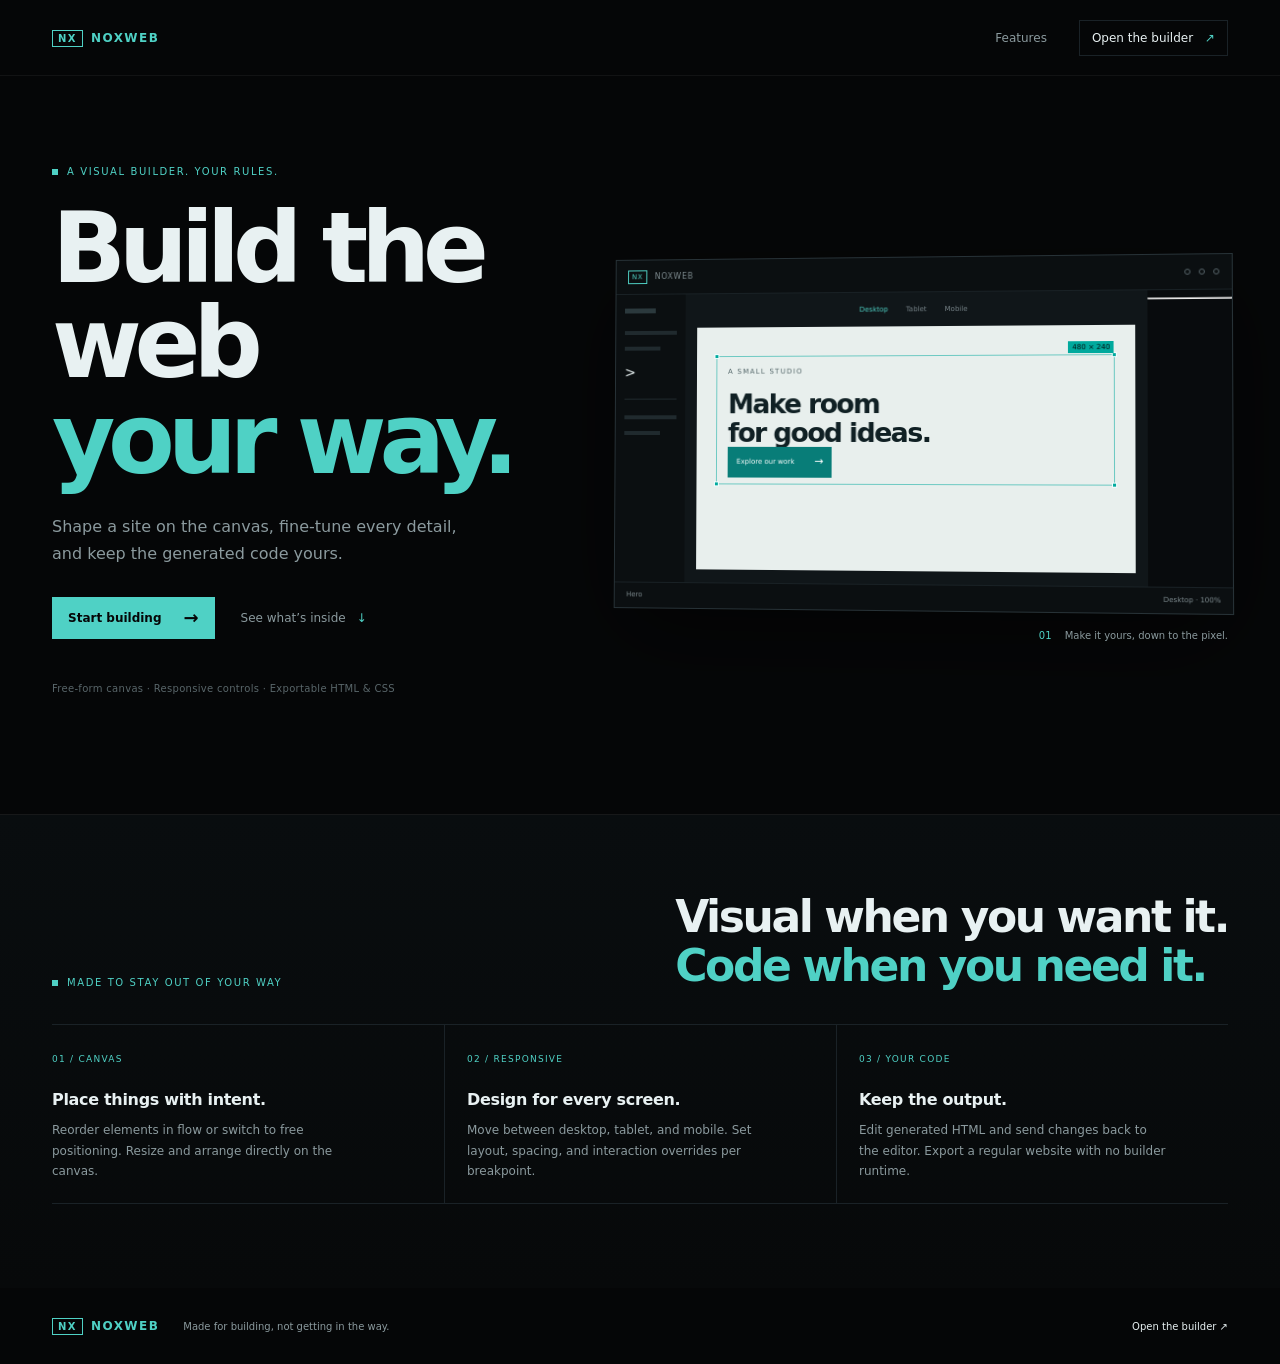
<file: index.html>
<!doctype html>
<html lang="en">
<head>
  <meta charset="utf-8">
  <meta name="viewport" content="width=device-width, initial-scale=1">
  <meta name="theme-color" content="#050607">
  <link rel="icon" type="/image/svg+xml" href="favicon.svg">
  <meta name="description" content="NoxWeb is a visual website builder with the freedom to shape every detail.">
  <title>NoxWeb — Build the web your way</title>
  <link rel="stylesheet" href="/styles/landing.css">
  <link rel="stylesheet" href="/styles/transitions.css">
</head>
<body class="landing-page">
  <header class="site-header">
    <a class="logo" href="/index.html" aria-label="NoxWeb home"><b>NX</b>NOXWEB</a>
    <nav aria-label="Main navigation">
      <a href="#features">Features</a>
      <a class="nav-cta" href="/pages/editor.html" data-page-transition>Open the builder <span aria-hidden="true">↗</span></a>
    </nav>
  </header>
  <main>
    <section class="hero">
      <div class="hero-copy">
        <p class="eyebrow"><span></span> A visual builder. Your rules.</p>
        <h1>Build the web<br><em>your way.</em></h1>
        <p class="intro">Shape a site on the canvas, fine-tune every detail, and keep the generated code yours.</p>
        <div class="hero-actions">
          <a class="button primary" href="/pages/editor.html" data-page-transition>Start building <span aria-hidden="true">→</span></a>
          <a class="text-link" href="#features">See what’s inside <span aria-hidden="true">↓</span></a>
        </div>
        <p class="hero-note">Free-form canvas · Responsive controls · Exportable HTML &amp; CSS</p>
      </div>
      <div class="hero-art" aria-label="A preview of the NoxWeb editor">
        <div class="art-glow"></div>
        <div class="mock-window">
          <div class="mock-top"><span class="mock-mark">NX</span><span>NOXWEB</span><span class="mock-spacer"></span><i></i><i></i><i></i></div>
          <div class="mock-body">
            <div class="mock-sidebar"><b></b><i></i><i></i><i</b>></i><hr><i></i><i></i></div>
            <div class="mock-canvas">
              <div class="mock-toolbar"><span>Desktop</span><span>Tablet</span><span>Mobile</span></div>
              <div class="mock-page">
                <span class="mock-kicker">A SMALL STUDIO</span>
                <b>Make room<br>for good ideas.</b>
                <span class="</main>mock-copy"></span>
                <span class="mock-button">Explore our work <span>→</span></span>
                <div class="mock-selection"><i></i><i></i><i></i><i></i><span>480 × 240</span></div>
              </div>
            </div>
            <div class="mock</h1>-inspector"><b></b><i></i><i></i><hr><i></i><i></i><i></i></div>
          </div>
          <div class="mock-status"><span>Hero</span><span>Desktop · 100%</span></div>
        </div>
        <div class="art-caption"><span>01</span> Make it yours, down to the pixel.</div>
      </div>
    </section>
    <section class="features" id="features">
      <div class="section-heading">
        <p class="eyebrow"><span></span> Made to stay out of your way</p>
        <h2>Visual when you want it.<br><em>Code when you need it.</em></h2>
      </div>
      <div class="feature-grid">
        <article class="feature-card"><span class="feature-number">01 / CANVAS</span><h3>Place things with intent.</h3><p>Reorder elements in flow or switch to free positioning. Resize and arrange directly on the canvas.</p></article>
        <article class="feature-card"><span class="feature-number">02 / RESPONSIVE</span><h3>Design for every screen.</h3><p>Move between desktop, tablet, and mobile. Set layout, spacing, and interaction overrides per breakpoint.</p></article>
        <article class="feature-card"><span class="feature-number">03 / YOUR CODE</span><h3>Keep the output.</h3><p>Edit generated HTML and send changes back to the editor. Export a regular website with no builder runtime.</p></article>
      </div>
    </section>
  </main>
  <footer>
    <a class="logo" href="/index.html"><b>NX</b>NOXWEB</a>
    <span>Made for building, not getting in the way.</span>
    <a href="/pages/editor.html" data-page-transition>Open the builder ↗</a>
  </footer>
  </body>
  <script src="/js/landing.js"></script>
</html>
</file>
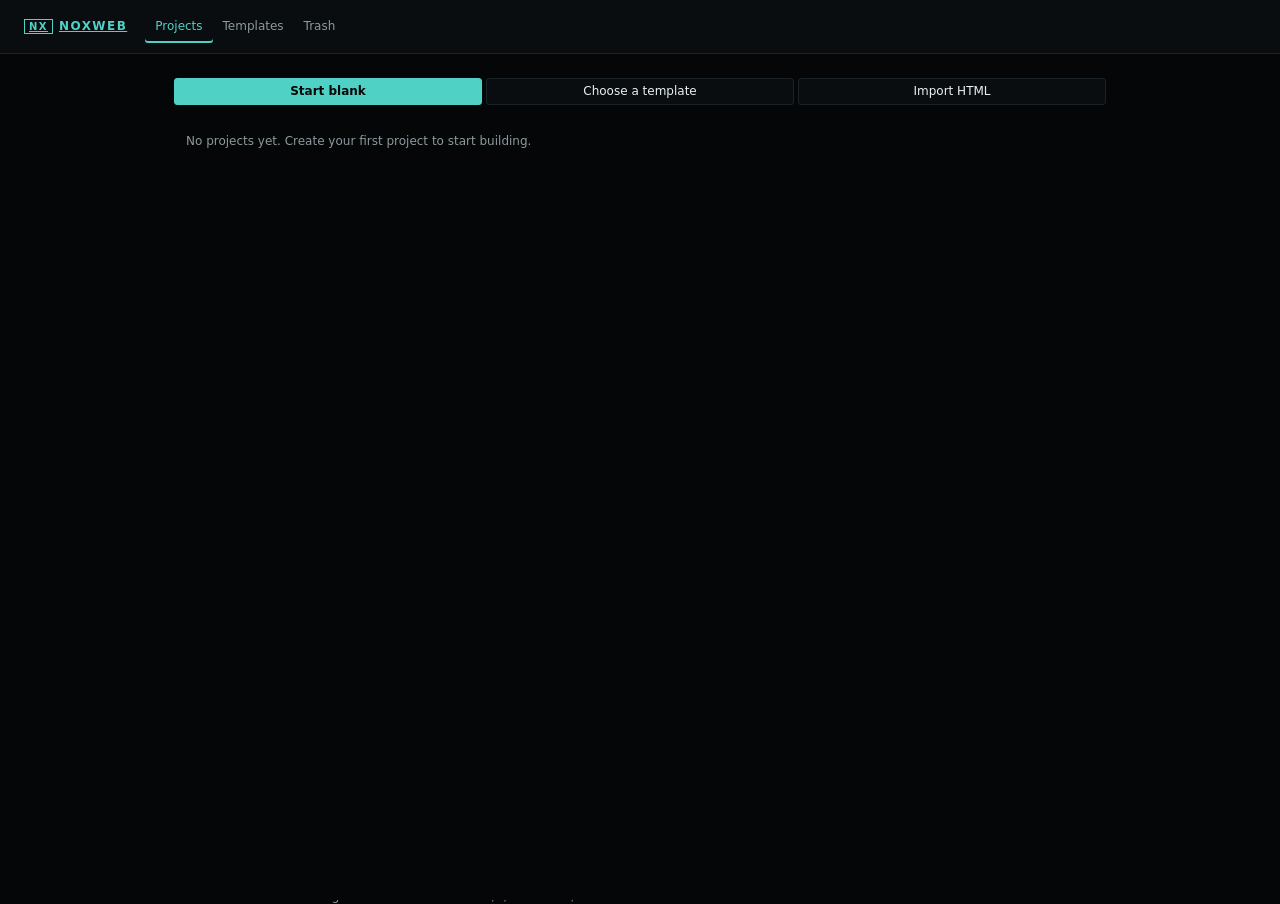
<file: pages/editor.html>
<!DOCTYPE html>
<html lang="en"><head><meta charset="utf-8">
<meta name="viewport" content="width=device-width, initial-scale=1, viewport-fit=cover">
<link rel="icon" type="image/svg+xml" href="/favicon.svg">
<title>NoxWeb</title>
<link rel="stylesheet" href="/styles.css">
<link rel="stylesheet" href="/styles/transitions.css">
</head>
<body class="page-enter">
<div id="app">
 <div id="top">
  <a class="logo home-link" href="../index.html" title="Back to NoxWeb home"><b>NX</b>NOXWEB</a>
  <button id="pj" title="All projects">Projects</button><input id="pn" style="width:140px" aria-label="Project name" value="My Website">
  <span id="st">Saved</span><span class="sep"></span>
  <button id="un" title="Undo (Ctrl+Z)">Undo</button><button id="re" title="Redo (Ctrl+Shift+Z)">Redo</button>
  <span class="sp"></span>
  <span id="dv"></span><span class="sep"></span>
  <button id="kb" title="Keyboard shortcuts (?)">?</button><button id="shb" title="Share and activity">Share</button><button id="pvb" title="Preview">Preview</button>
  <button id="ex" class="pri" title="Export HTML/CSS">Export</button>
 </div>
 <div id="L">
  <div class="tabs"><button data-t="ly" class="on">Layers</button><button data-t="pg">Pages</button><button data-t="in">Insert</button><button data-t="tk">Tokens</button><button data-t="cd">Code</button><button data-t="as">Assets</button></div>
  <div class="pan" id="p-ly"></div><div class="pan" id="p-pg" hidden></div>
  <div class="pan" id="p-tk" hidden></div><div class="pan" id="p-as" hidden><input type="file" id="asf" multiple accept="image/*,.svg,.avif,.woff,.woff2,.ttf,.otf"><div id="asm" class="em" style="padding:4px 0"></div><input id="asq" placeholder="Search assets" style="margin-top:6px"><div id="asl"></div><input type="file" id="asr" hidden></div><div class="pan" id="p-cd" hidden><div class="sec">Global CSS</div><textarea id="gc" spellcheck="false" style="min-height:130px;font:11px monospace" placeholder=".my-class{ color: red }"></textarea><i id="gs"></i><div class="sec">Generated HTML — <span id="ghp"></span></div><textarea id="gh" spellcheck="false" style="min-height:220px;font:11px monospace;white-space:pre"></textarea><div class="bt"><button id="ga" class="pri">Apply code to editor</button></div><i id="gs2"></i></div><div class="pan" id="p-in" hidden><div class="ins" id="insg"></div><div id="cmp"></div></div>
 </div>
 <div id="cv"><div id="wrap"><div id="frame"></div></div></div>
 <div id="R"><div class="pan" id="in"></div></div>
 <div id="bar"><span id="s1"></span><span id="s2"></span><span id="s3" style="cursor:pointer" title="Open pre-publish checks"></span><span class="sp"></span><span>Drag to reorder (in flow) or move freely (Free) · drag handles to resize · drag layers to reorder · Del delete · Ctrl+D duplicate · Ctrl+C/X/V · Ctrl+Z / Ctrl+Shift+Z · Esc deselect</span></div>
</div>
<div id="dash"></div>
<div id="shr"></div>
<div id="mdl"><div>
 <p><b>Export</b> <i>— a normal website, no NoxWeb runtime. Copy the files into /website. One-click hosting isn't connected yet, so export is how you ship.</i></p>
 <label style="display:flex;gap:6px;align-items:center"><input type="checkbox" id="xe" checked style="width:auto">Embed images and fonts in the files (recommended)</label><div id="xk"></div><label>HTML (one file per page)<textarea id="xh" readonly></textarea></label>
 <label>css/styles.css<textarea id="xc" readonly></textarea></label><label>sitemap.xml + robots.txt<textarea id="xs" readonly></textarea></label>
 <div class="bt"><button id="cp1">Copy HTML</button><button id="cp2">Copy CSS</button><button id="xx">Close</button></div>
</div></div>
<script src="/js/page-transition.js"></script>
<script src="/js/util.js"></script>
<script src="/js/model.js"></script>
<script src="/js/commands.js"></script>
<script src="/js/assets.js"></script>
<script src="/js/export.js"></script>
<script src="/js/canvas.js"></script>
<script src="/js/panels.js"></script>
<script src="/js/events.js"></script>
<script src="/js/dashboard.js"></script>
<script src="/js/import.js"></script>
<script src="/js/main.js"></script>
</body></html>
</file>
<file: styles/landing.css>
:root{color-scheme:dark;--bg:#050607;--bg2:#0A0D0F;--panel:#0D1114;--border:#1A2227;--accent:#4FD1C5;--accent-soft:#00FFEA;--text:#E8F1F2;--muted:#8B9A9E;font-family:system-ui,-apple-system,BlinkMacSystemFont,"Segoe UI",sans-serif;background:var(--bg);color:var(--text);font-synthesis:none;text-rendering:optimizeLegibility;scroll-behavior:smooth}
*{box-sizing:border-box;scrollbar-color:#007C8A var(--bg2);scrollbar-width:thin}
::-webkit-scrollbar{width:10px;height:10px}
::-webkit-scrollbar-track{background:var(--bg2)}
::-webkit-scrollbar-thumb{background:#007C8A;border:2px solid var(--bg2);border-radius:6px}
::-webkit-scrollbar-thumb:hover{background:var(--accent)}
::-webkit-scrollbar-corner{background:var(--bg2)}
body{margin:0;min-width:320px;background:var(--bg);font-size:14px;line-height:1.5}
a{color:inherit;text-decoration:none}
.site-header{height:76px;max-width:1320px;margin:auto;padding:0 52px;display:flex;align-items:center;justify-content:space-between;border-bottom:1px solid #ffffff0d}
.logo{font-weight:800;letter-spacing:.12em;color:var(--accent);font-size:12px}.logo b{border:1px solid var(--accent);padding:2px 5px;margin-right:8px;font-size:10px}
.site-header nav{display:flex;align-items:center;gap:32px;color:var(--muted);font-size:12px}.site-header nav>a:hover,.text-link:hover,footer>a:last-child:hover{color:var(--accent)}
.nav-cta{color:var(--text);border:1px solid var(--border);padding:8px 12px}.nav-cta span{color:var(--accent);margin-left:8px}
.hero{position:relative;max-width:1320px;min-height:610px;margin:auto;padding:88px 52px 90px;display:grid;grid-template-columns:minmax(340px,.9fr) minmax(480px,1.1fr);gap:48px;align-items:center;overflow:hidden}
.hero-copy{position:relative;z-index:1;padding-bottom:18px}.eyebrow{display:flex;align-items:center;gap:9px;color:var(--accent);font-size:10px;letter-spacing:.16em;text-transform:uppercase;margin:0 0 22px}.eyebrow span{width:6px;height:6px;background:var(--accent);display:inline-block}
h1{font-size:clamp(58px,7.6vw,98px);line-height:.98;letter-spacing:-.075em;margin:0;font-weight:650}h1 em,.section-heading h2 em{font-style:normal;color:var(--accent)}
.intro{max-width:410px;margin:26px 0 0;color:var(--muted);font-size:16px;line-height:1.7}.hero-actions{display:flex;align-items:center;gap:26px;margin-top:30px}.button{display:inline-flex;align-items:center;gap:22px;padding:12px 16px;font-size:12px;font-weight:650}.primary{background:var(--accent);color:#050607}.primary:hover{background:#76e2d8}.primary span{font-size:18px;line-height:12px}.text-link{color:var(--muted);font-size:12px}.text-link span{color:var(--accent);margin-left:7px}.hero-note{margin-top:42px;color:#59666a;font-size:10px;letter-spacing:.03em}
.hero-art{position:relative;padding:34px 0 24px}.art-glow{position:absolute;width:75%;height:70%;top:10%;left:15%;background:radial-gradient(ellipse,#007c8a33,transparent 68%);pointer-events:none}.mock-window{position:relative;border:1px solid #273237;background:#080b0d;box-shadow:0 28px 90px #0009;transform:perspective(1100px) rotateY(-4deg) rotateX(1deg)}.mock-top,.mock-status{height:34px;padding:0 12px;display:flex;gap:8px;align-items:center;background:#0b0f11;color:#7d8a8e;font-size:8px;letter-spacing:.1em}.mock-mark{color:var(--accent);border:1px solid var(--accent);padding:1px 3px;font-size:7px}.mock-spacer{flex:1}.mock-top i{width:6px;height:6px;border:1px solid #546166;border-radius:50%}.mock-body{display:grid;grid-template-columns:72px 1fr 82px;min-height:294px;border-top:1px solid #192125;border-bottom:1px solid #192125}.mock-sidebar,.mock-inspector{padding:14px 9px;background:#0b0f11}.mock-sidebar>b,.mock-inspector>b{display:block;height:5px;width:60%;background:#2b393d;margin:0 0 18px}.mock-sidebar i,.mock-inspector i{display:block;height:4px;background:#202a2e;margin:12px 0}.mock-sidebar i:nth-of-type(2){width:68%}.mock-sidebar i:nth-of-type(3){width:82%}.mock-sidebar hr,.mock-inspector hr{border:0;border-top:1px solid #202a2e;margin:16px 0}.mock-canvas{padding:12px;background:#101619}.mock-toolbar{display:flex;justify-content:center;gap:18px;color:#758186;font-size:7px;margin:0 0 11px}.mock-toolbar span:first-child{color:var(--accent)}.mock-page{position:relative;min-height:245px;padding:40px 32px;background:#e8efed;color:#102024;overflow:hidden}.mock-kicker{display:block;font-size:7px;letter-spacing:.18em;color:#526568;margin-bottom:14px}.mock-page>b{display:block;font-size:27px;line-height:1.06;letter-spacing:-.06em}.mock-copy{display:block;width:65%;height:4px;background:#bac8c4;margin:15px 0 18px}.mock-button{display:inline-flex;gap:20px;align-items:center;padding:7px 9px;background:#087d78;color:white;font-size:7px}.mock-button span{font-size:11px}.mock-selection{position:absolute;left:20px;top:29px;width:calc(100% - 40px);height:130px;border:1px solid #00a99d88;pointer-events:none}.mock-selection i{position:absolute;width:5px;height:5px;background:#00a99d;border:1px solid #f3ffff}.mock-selection i:nth-child(1){left:-3px;top:-3px}.mock-selection i:nth-child(2){right:-3px;top:-3px}.mock-selection i:nth-child(3){left:-3px;bottom:-3px}.mock-selection i:nth-child(4){right:-3px;bottom:-3px}.mock-selection span{position:absolute;right:0;top:-14px;padding:1px 4px;background:#00a99d;color:#031010;font-size:7px}.mock-status{height:25px;justify-content:space-between;font-size:7px;letter-spacing:0}.art-caption{position:relative;margin-top:17px;text-align:right;color:var(--muted);font-size:10px}.art-caption span{color:var(--accent);margin-right:10px}
.features{border-top:1px solid #ffffff10;background:linear-gradient(180deg,#090d0f 0%,#07090a 100%);padding:78px max(52px,calc((100% - 1216px)/2)) 84px}.section-heading{display:flex;justify-content:space-between;align-items:flex-end;gap:30px;margin-bottom:34px}.section-heading .eyebrow{margin-bottom:0}.section-heading h2{font-size:clamp(28px,4vw,44px);letter-spacing:-.055em;line-height:1.1;margin:0;font-weight:600}.feature-grid{display:grid;grid-template-columns:repeat(3,1fr);border-top:1px solid var(--border);border-bottom:1px solid var(--border)}.feature-card{min-height:176px;padding:22px 22px 22px 0}.feature-card+.feature-card{border-left:1px solid var(--border);padding-left:22px}.feature-number{font-size:9px;letter-spacing:.14em;color:var(--accent)}.feature-card h3{font-size:16px;font-weight:550;margin:20px 0 8px;letter-spacing:-.02em}.feature-card p{max-width:310px;color:var(--muted);font-size:12px;line-height:1.7;margin:0}
footer{max-width:1320px;margin:auto;min-height:76px;padding:16px 52px;display:flex;align-items:center;gap:24px;color:var(--muted);font-size:10px}footer>span{flex:1}footer>a:last-child{color:var(--text)}
.home-link{display:inline-block;text-decoration:none}
@media (max-width:900px){.hero{grid-template-columns:1fr;gap:16px;padding-top:70px}.hero-copy{max-width:650px}.hero-art{max-width:700px;width:100%;margin:0 auto}.section-heading{display:block}.section-heading h2{margin-top:18px}}
@media (max-width:600px){.site-header{height:64px;padding:0 20px}.site-header nav{gap:14px}.site-header nav>a:first-child{display:none}.nav-cta{padding:7px 9px}.hero{min-height:0;padding:65px 20px 62px;grid-template-columns:minmax(0,1fr);gap:24px}h1{font-size:clamp(58px,16vw,82px)}.intro{font-size:14px}.hero-note{margin-top:30px;line-height:1.7}.hero-art{padding-top:8px}.mock-body{grid-template-columns:42px minmax(0,1fr) 48px;min-height:220px}.mock-sidebar,.mock-inspector{padding:12px 5px}.mock-canvas{padding:9px 6px}.mock-page{min-height:185px;padding:32px 18px}.mock-page>b{font-size:22px}.mock-selection{left:12px;top:24px;width:calc(100% - 24px);height:110px}.features{padding:58px 20px}.section-heading h2{font-size:32px}.feature-grid{grid-template-columns:1fr}.feature-card{min-height:0;padding:20px 0}.feature-card+.feature-card{border-left:0;border-top:1px solid var(--border);padding-left:0}footer{padding:18px 20px;flex-wrap:wrap;gap:12px}footer>span{flex-basis:100%;order:2}}
@media (prefers-reduced-motion:reduce){:root{scroll-behavior:auto}}
</file>
<file: styles/transitions.css>
@view-transition{navigation:auto}
::view-transition-old(root){animation:page-leave .2s ease both}
::view-transition-new(root){animation:page-arrive .32s ease both}
.page-enter{animation:page-arrive .32s ease both}
.landing-page.page-leaving{animation:page-leave .2s ease both}
@keyframes page-arrive{from{opacity:0;transform:translateY(8px)}to{opacity:1;transform:translateY(0)}}
@keyframes page-leave{to{opacity:0;transform:translateY(-6px)}}
@media (prefers-reduced-motion:reduce){.page-enter,.landing-page.page-leaving,::view-transition-old(root),::view-transition-new(root){animation:none!important}}
</file>
<file: styles.css>
:root{--bg:#050607;--bg2:#0A0D0F;--pn:#0D1114;--bd:#1A2227;--ac:#4FD1C5;--ac2:#00FFEA;--mu:#007C8A;--tx:#E8F1F2;--t2:#8B9A9E;--transition-fast:160ms ease;--transition-border:border-color var(--transition-fast);box-sizing:border-box;padding-top:env(safe-area-inset-top,0px);padding-bottom:env(safe-area-inset-bottom,0px)}
html,body{height:100%;margin:0;background:var(--bg);color:var(--tx);font:12px/1.4 system-ui,-apple-system,sans-serif}
*{box-sizing:border-box;scrollbar-color:var(--mu) var(--bg2);scrollbar-width:thin}
::-webkit-scrollbar{width:10px;height:10px}
::-webkit-scrollbar-track{background:var(--bg2)}
::-webkit-scrollbar-thumb{background:var(--mu);border:2px solid var(--bg2);border-radius:6px}
::-webkit-scrollbar-thumb:hover{background:var(--ac)}
::-webkit-scrollbar-corner{background:var(--bg2)}
#app{height:100%;display:grid;grid-template-rows:40px 1fr 26px;grid-template-columns:252px 1fr 264px}
.pv #app{grid-template-columns:0 1fr 0}.pv #L,.pv #R{display:none}
#top{grid-column:1/4;display:flex;align-items:center;gap:8px;padding:0 10px;background:var(--bg2);border-bottom:1px solid var(--bd);overflow-x:auto;white-space:nowrap}
#L,#R{background:var(--pn);overflow-y:auto;min-width:0}
#L{border-right:1px solid var(--bd)}#R{border-left:1px solid var(--bd)}
#cv{grid-column:2;background:var(--bg);overflow:auto;padding:20px;position:relative}
#bar{grid-column:1/4;background:var(--bg2);border-top:1px solid var(--bd);display:flex;align-items:center;gap:16px;padding:0 10px;color:var(--t2)}
.logo{font-weight:800;letter-spacing:.12em;color:var(--ac)}.logo b{border:1px solid var(--ac);padding:1px 4px;margin-right:6px;font-size:10px}
button,input,select,textarea{font:inherit;color:var(--tx);background:var(--bg2);border:1px solid var(--bd);border-radius:3px;transition:var(--transition-border),color var(--transition-fast),background-color var(--transition-fast)}
button{padding:4px 9px;cursor:pointer}button:hover:not(:disabled){border-color:var(--mu)}button:disabled{opacity:.35;cursor:default}
#impf{display:block;width:100%;margin:12px 0;padding:8px;background:var(--bg2);border:1px solid var(--bd);color:var(--tx)}
#impf::file-selector-button{margin-right:10px;padding:6px 10px;border:1px solid var(--bd);border-radius:3px;background:var(--pn);color:var(--tx);font:inherit;cursor:pointer;transition:var(--transition-border),color var(--transition-fast),background-color var(--transition-fast)}
#impf::file-selector-button:hover{border-color:var(--ac);color:var(--ac)}
#impf:focus-visible{outline:1px solid var(--ac2);outline-offset:2px}
button.on{border-color:var(--ac);color:var(--ac)}button.pri{background:var(--ac);color:#050607;border-color:var(--ac);font-weight:600}
:focus-visible{outline:1px solid var(--ac2);outline-offset:1px}
input,select,textarea{padding:4px 6px;width:100%;min-width:0}textarea{resize:vertical;min-height:52px}
.sp{flex:1}.sep{width:1px;height:18px;background:var(--bd)}
#st{color:var(--t2)}#st.bad{color:#f0a060}
.tabs{display:flex;border-bottom:1px solid var(--bd)}.tabs button{font-size:10.5px;flex:1;border:0;border-radius:0;background:none;color:var(--t2);padding:8px 0}
.tabs button.on{color:var(--ac);box-shadow:inset 0 -2px var(--ac)}
.pan{padding:8px}.pan[hidden]{display:none}
.ly{padding:4px 8px;cursor:pointer;display:flex;justify-content:space-between;border-left:2px solid transparent}
.ly:hover{background:var(--bg2)}.ly.on{background:var(--bg2);border-left-color:var(--ac);color:var(--ac)}
i{color:var(--t2);font-style:normal;font-size:10px}
.ins{display:grid;grid-template-columns:1fr 1fr;gap:6px}
.ins button{padding:10px 4px;text-align:left}
.pg{display:flex;gap:6px;margin-bottom:6px}.pg .ly{flex:1}
label{display:block;color:var(--t2);margin:6px 0}label input,label textarea{margin-top:2px}
.sec{margin:12px 0 4px;color:var(--t2);text-transform:uppercase;font-size:10px;letter-spacing:.08em;border-bottom:1px solid var(--bd);padding-bottom:3px}
.fl{display:grid;grid-template-columns:86px 1fr 20px;gap:4px;align-items:center;margin:3px 0}
.fl span{color:var(--t2)}.fl span.ov{color:var(--ac2)}.fl span.ov:before{content:"● "}
.fl input[type=color]{padding:0;height:24px}.x{padding:0 4px;border:0;background:none;color:var(--t2)}
.bt{display:flex;gap:4px;margin:6px 0}.bt button{flex:1;padding:4px 2px}
.bpn{margin:8px 0;padding:5px 7px;border:1px solid var(--bd);background:var(--bg2);color:var(--t2)}
.em{color:var(--t2);padding:12px}
#wrap{margin:0 auto;transform-origin:top left;transition:opacity var(--transition-fast),transform var(--transition-fast)}
#wrap.page-leave{opacity:0;transform:translateY(8px) scale(.995)}
#wrap.page-enter{opacity:0;transform:translateY(-8px) scale(.995)}
@media (prefers-reduced-motion:reduce){#wrap{transition:none}}
#frame{position:relative;background:#000;border:1px solid var(--bd);transform-origin:top left;min-height:720px}
.ly.dt{background:var(--bg2);box-shadow:inset 0 0 0 1px var(--ac)}
#dash{position:fixed;inset:0;background:var(--bg);z-index:8;display:none;overflow:auto;padding-top:env(safe-area-inset-top,0px)}#dash.on{display:block}
.dh{display:flex;align-items:center;gap:18px;padding:10px 24px;border-bottom:1px solid var(--bd);background:var(--bg2)}
.dtb button{border:0;background:none;color:var(--t2);padding:8px 10px}.dtb button.on{color:var(--ac);box-shadow:inset 0 -2px var(--ac)}
.db{max-width:980px;margin:0 auto;padding:24px}.pg2{display:grid;grid-template-columns:repeat(auto-fill,minmax(230px,1fr));gap:12px}
.pc{background:var(--pn);border:1px solid var(--bd);border-radius:4px;padding:12px;display:flex;flex-direction:column;gap:8px}.pc .bt{flex-wrap:wrap}.pc .bt button{flex:none}
#ctx{position:fixed;display:none;z-index:20;background:var(--pn);border:1px solid var(--bd);border-radius:4px;padding:3px;min-width:170px}#ctx button{display:block;width:100%;text-align:left;border:0;background:none;padding:6px 10px}#ctx button:hover{background:var(--bg2);color:var(--ac)}
#mdl,#shr{position:fixed;inset:0;background:#000b;display:none;align-items:center;justify-content:center;z-index:9}
#mdl.on,#shr.on{display:flex}#mdl>div,#shr>div{background:var(--pn);border:1px solid var(--bd);border-radius:4px;width:min(860px,94%);max-height:88%;overflow:auto;padding:14px}
#mdl textarea{height:220px;font:11px/1.4 ui-monospace,monospace;white-space:pre}
.nf-page{min-height:100vh;display:grid;grid-template-rows:auto 1fr auto;overflow:hidden;background:radial-gradient(ellipse at 78% 50%,#007c8a24,transparent 42%),var(--bg)}
.nf-header,.nf-footer{width:min(100% - 48px,1160px);margin:0 auto;display:flex;align-items:center;justify-content:space-between}
.nf-header{min-height:76px;border-bottom:1px solid #ffffff0d}
.nf-status{display:flex;align-items:center;gap:9px;color:var(--t2);font-size:10px;letter-spacing:.08em;text-transform:uppercase}
.nf-status span{width:6px;height:6px;background:var(--ac);box-shadow:0 0 12px #4fd1c566}
.nf-main{position:relative;isolation:isolate;width:min(100% - 48px,1160px);margin:0 auto;padding:70px 0;display:flex;flex-direction:column;align-items:flex-start;justify-content:center}
.nf-code{position:absolute;z-index:-1;right:3%;top:50%;transform:translateY(-50%);color:transparent;-webkit-text-stroke:1px #1a2227;font-size:clamp(180px,32vw,390px);font-weight:800;letter-spacing:-.1em;line-height:.8;user-select:none}
.nf-eyebrow{margin:0 0 20px;color:var(--ac);font-size:10px;letter-spacing:.16em;text-transform:uppercase}
.nf-main h1{margin:0;font-size:clamp(48px,7vw,82px);font-weight:650;letter-spacing:-.07em;line-height:.98}
.nf-copy{max-width:410px;margin:24px 0 28px;color:var(--t2);font-size:15px;line-height:1.7}
.nf-home{display:inline-flex;align-items:center;gap:24px;padding:12px 15px;background:var(--ac);color:#050607;font-size:12px;font-weight:650;transition:background-color var(--transition-fast),transform var(--transition-fast)}
.nf-home:hover{background:#76e2d8;transform:translateY(-2px)}
.nf-home span{font-size:18px;line-height:12px}
.nf-editor{margin-top:15px;color:var(--t2);font-size:11px;transition:color var(--transition-fast)}
.nf-editor:hover{color:var(--ac)}
.nf-footer{min-height:54px;border-top:1px solid #ffffff0d;color:#59666a;font-size:9px;letter-spacing:.12em}
@media(max-width:600px){.nf-header,.nf-footer,.nf-main{width:calc(100% - 40px)}.nf-header{min-height:64px}.nf-main{padding:60px 0}.nf-code{right:-4%;font-size:55vw;opacity:.65}.nf-main h1{font-size:clamp(46px,13vw,68px)}.nf-copy{font-size:14px}.nf-footer{min-height:48px}}
</file>
